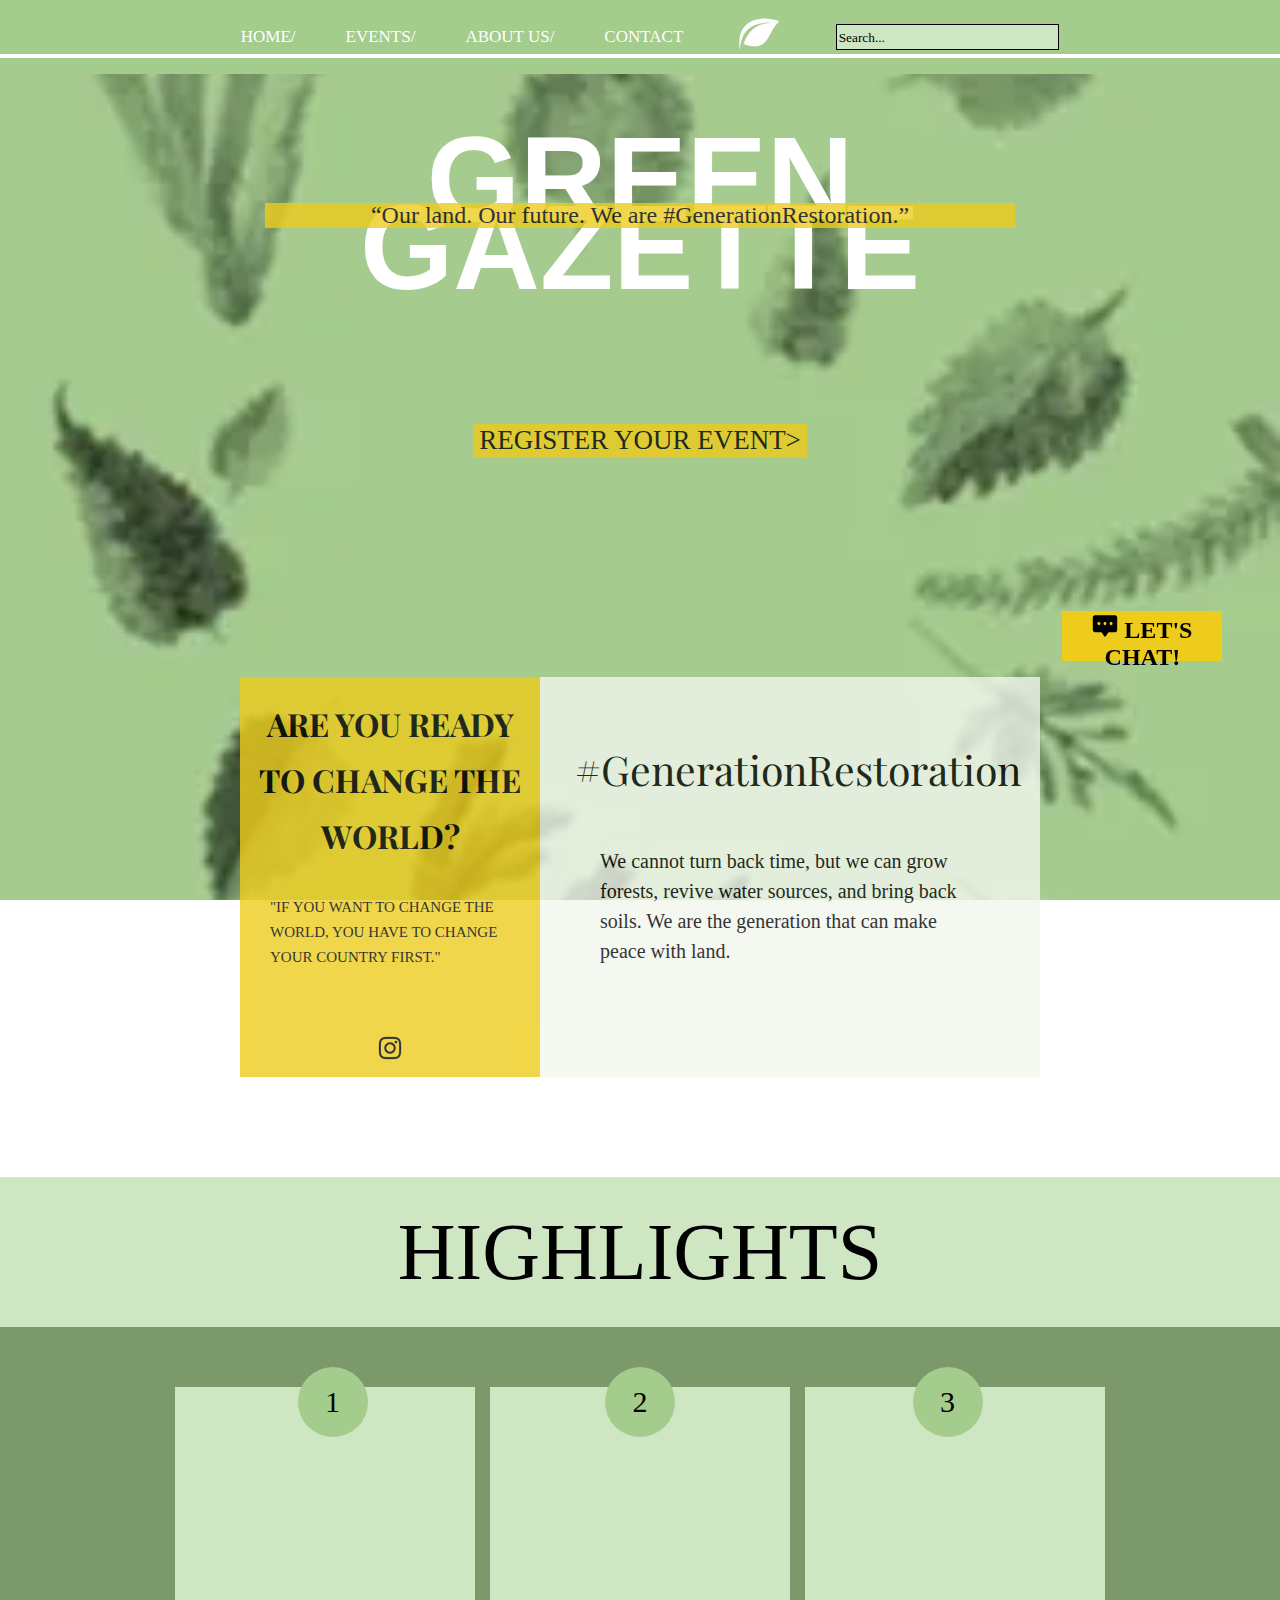
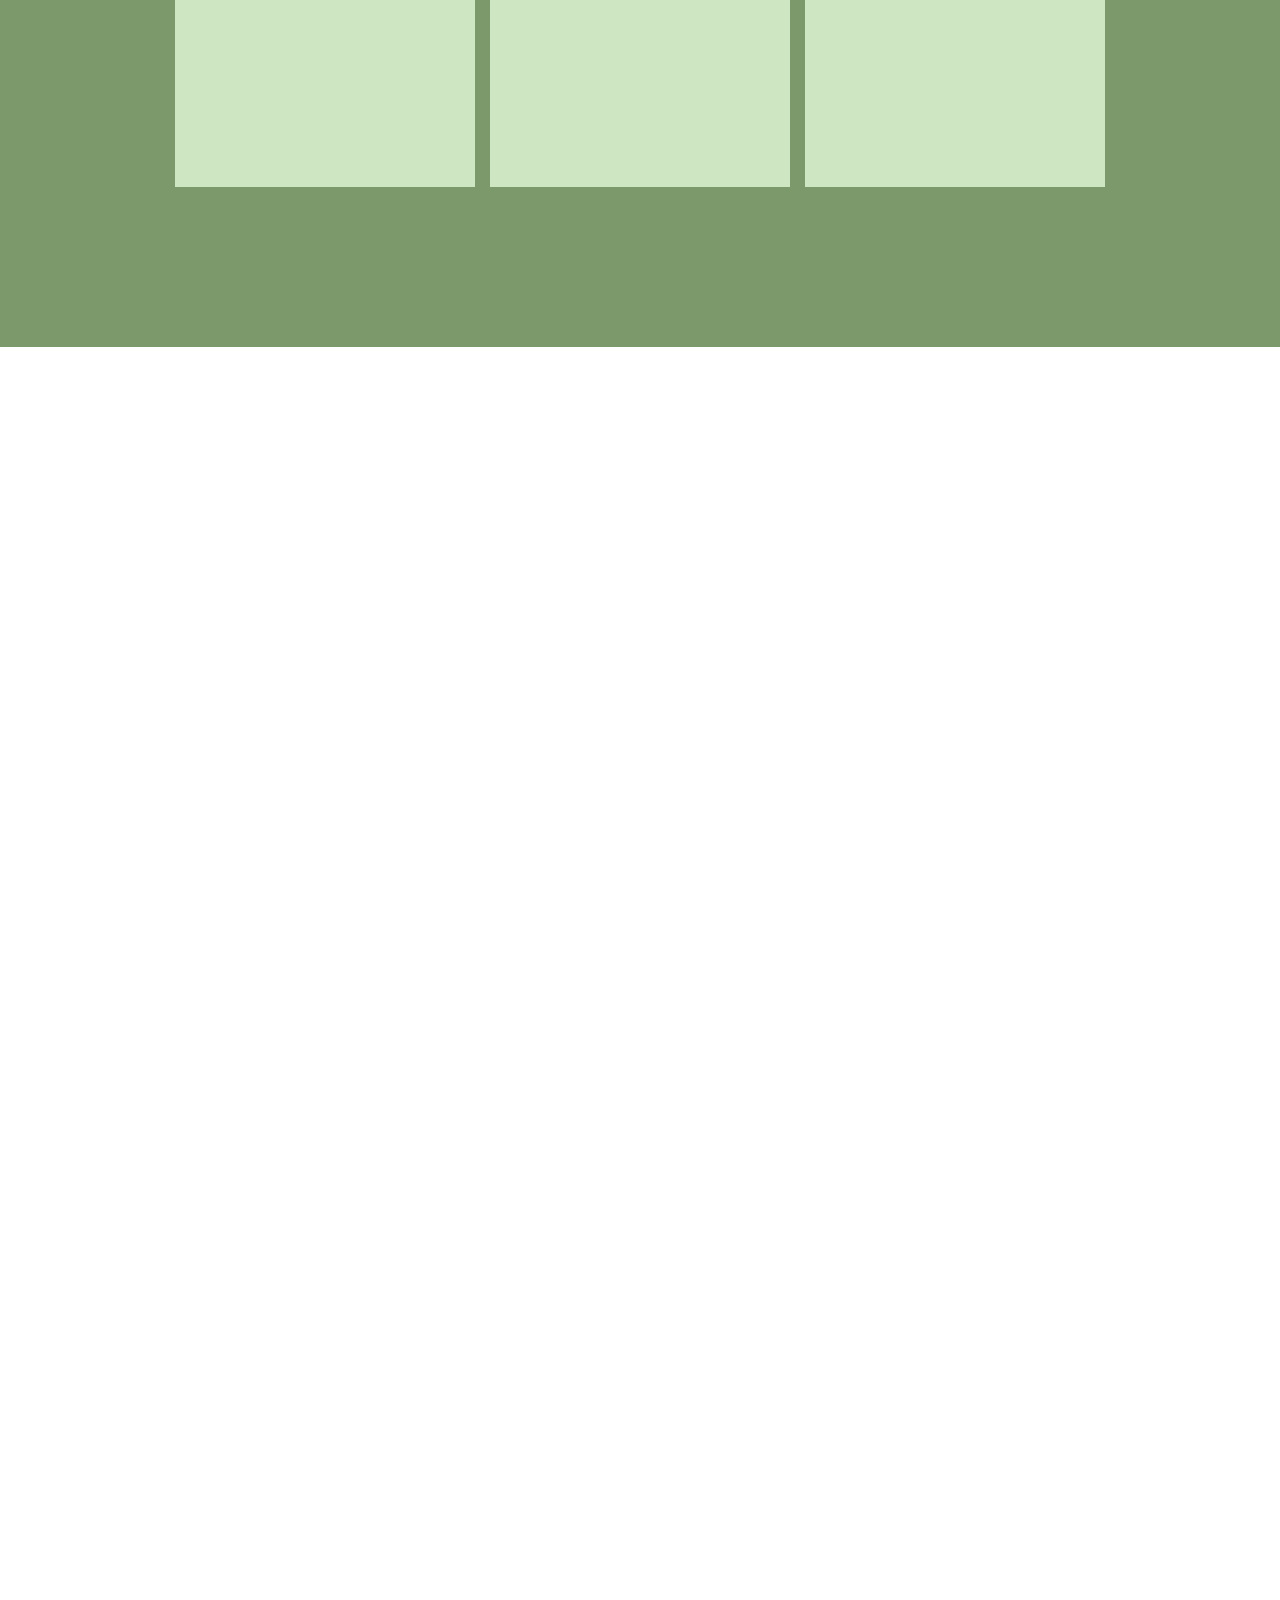
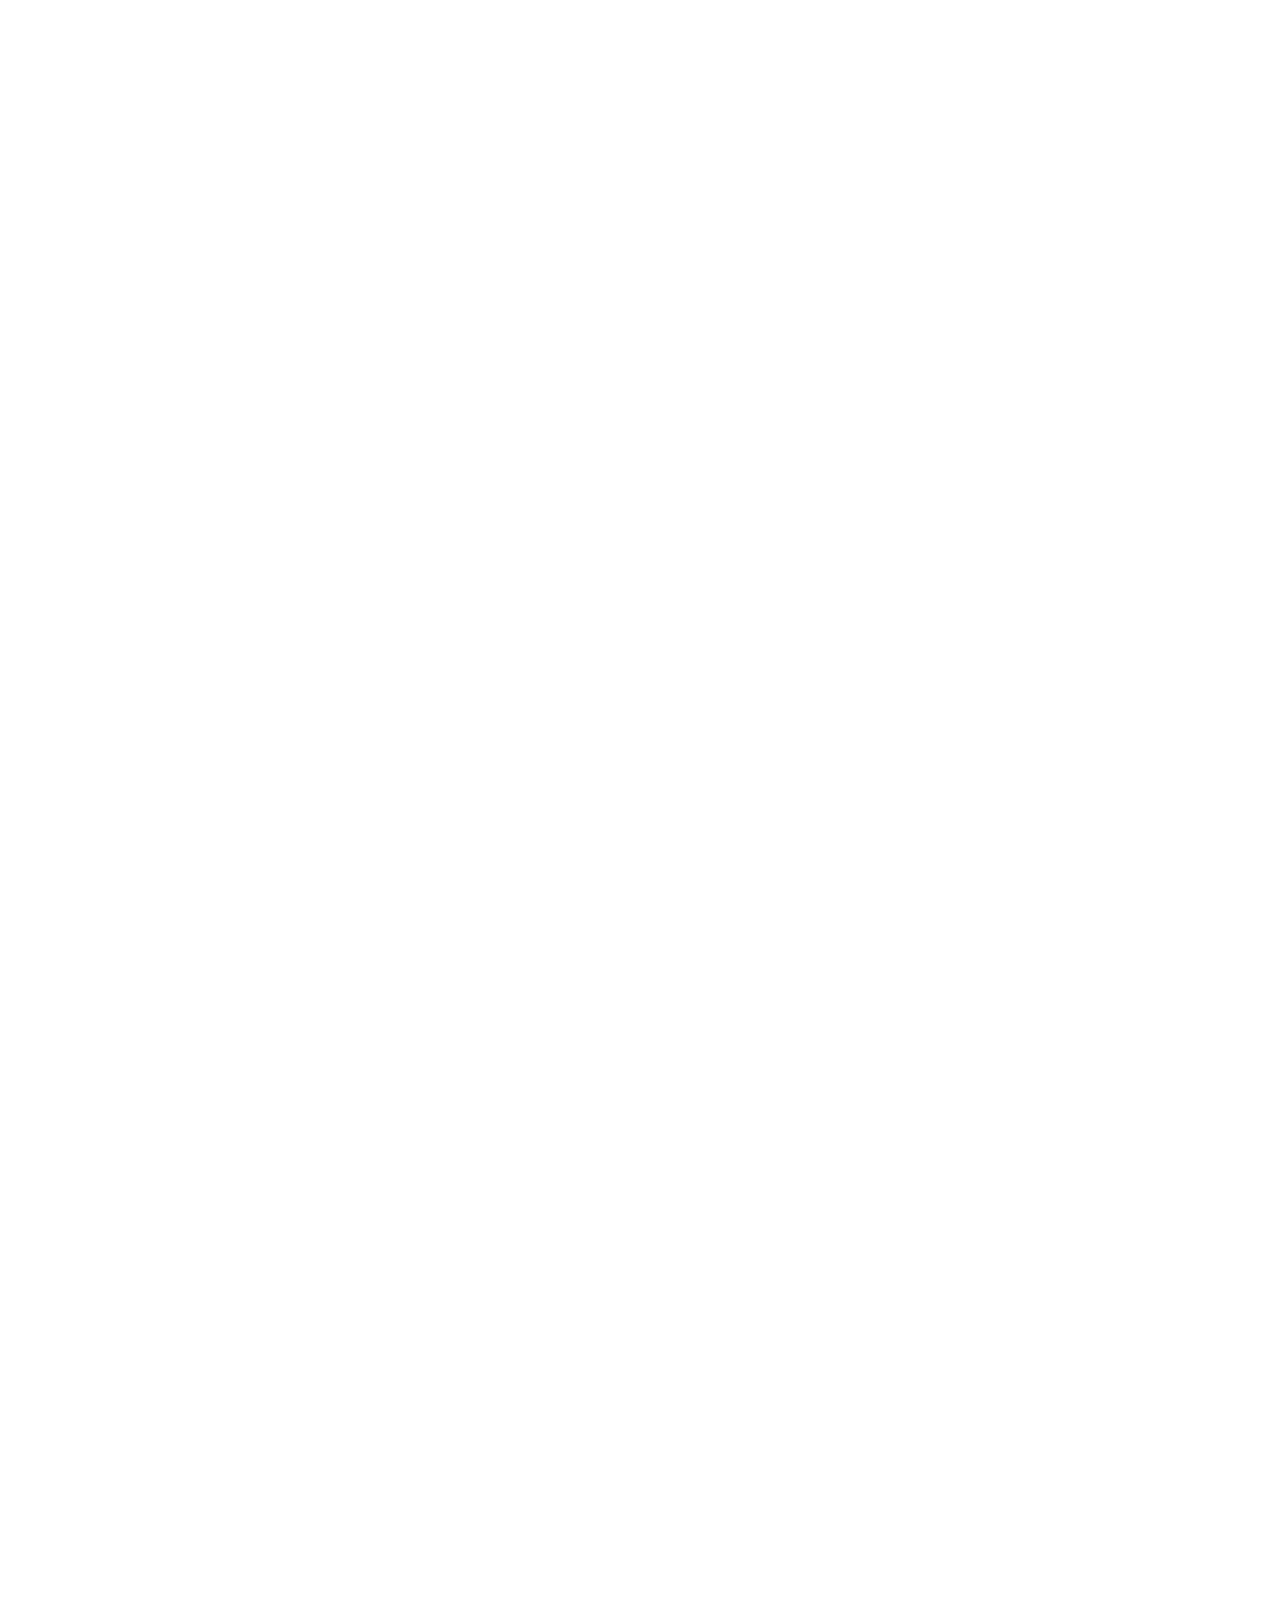
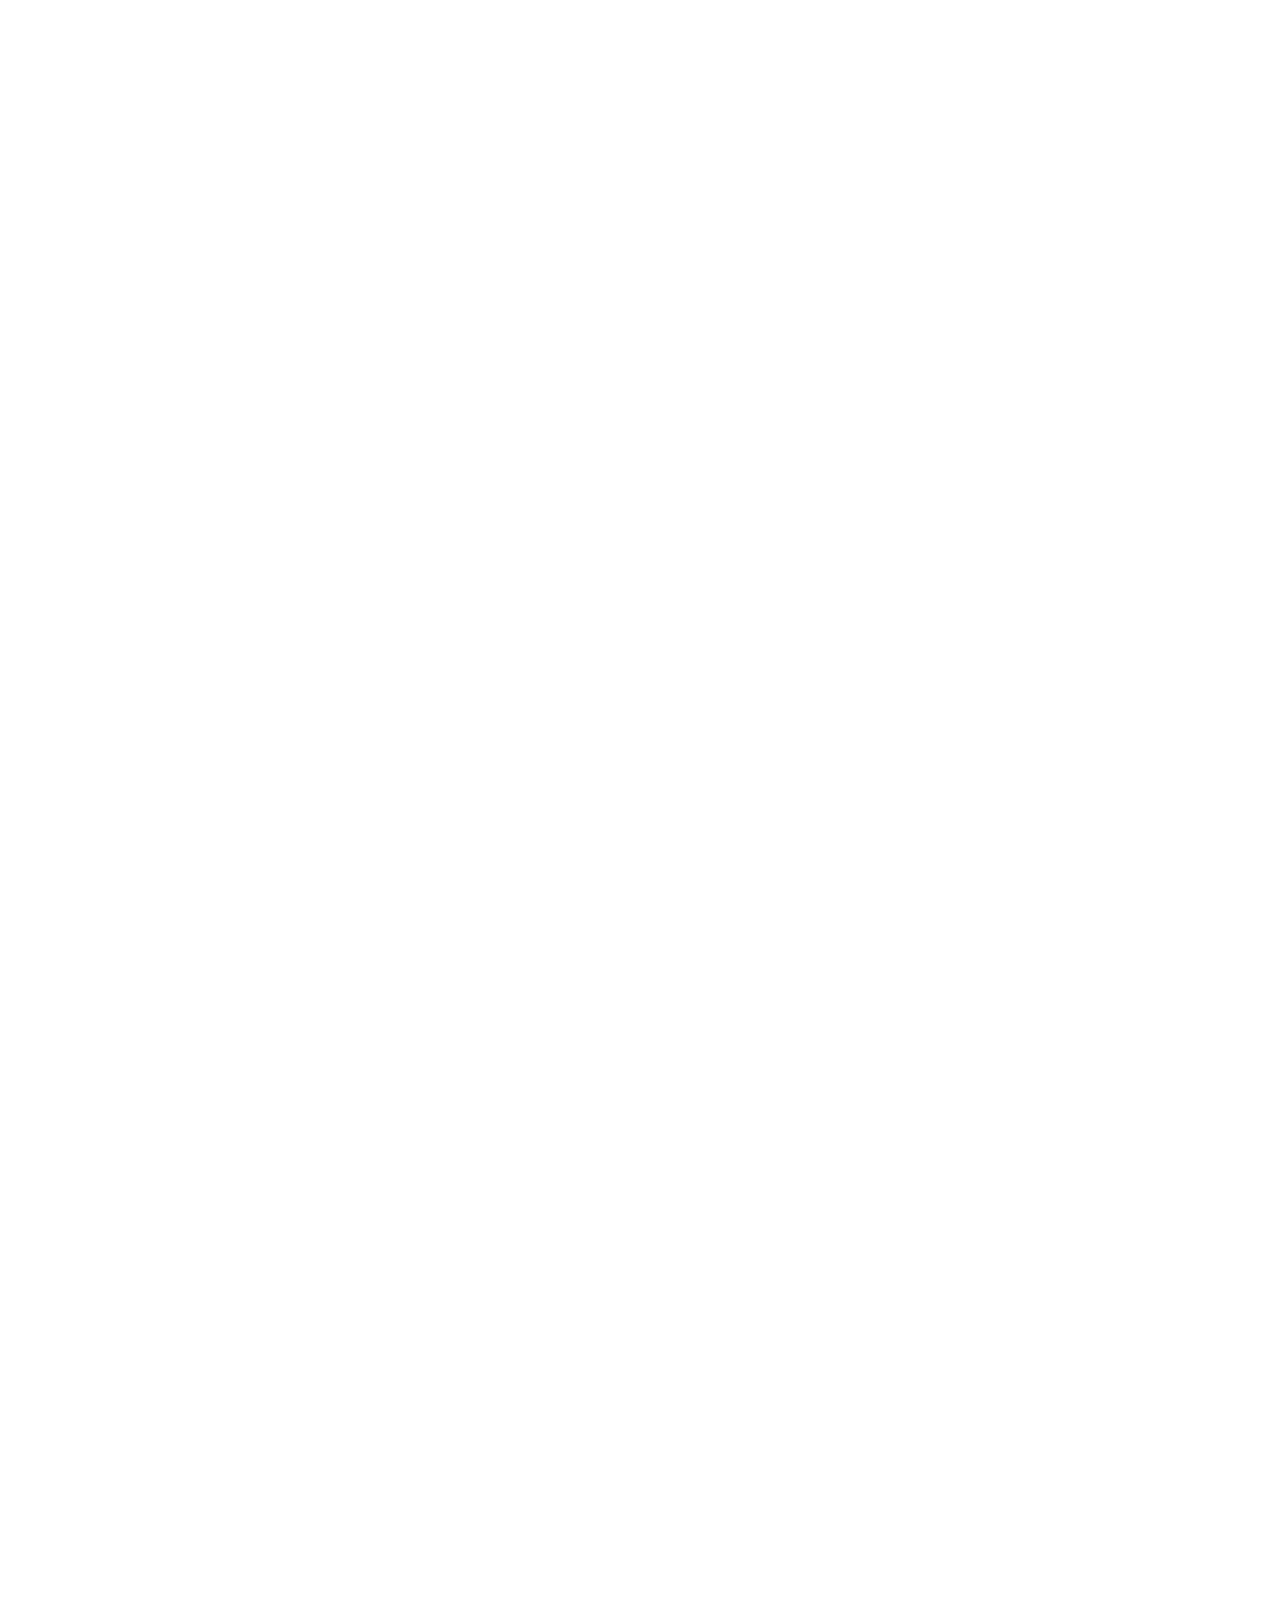
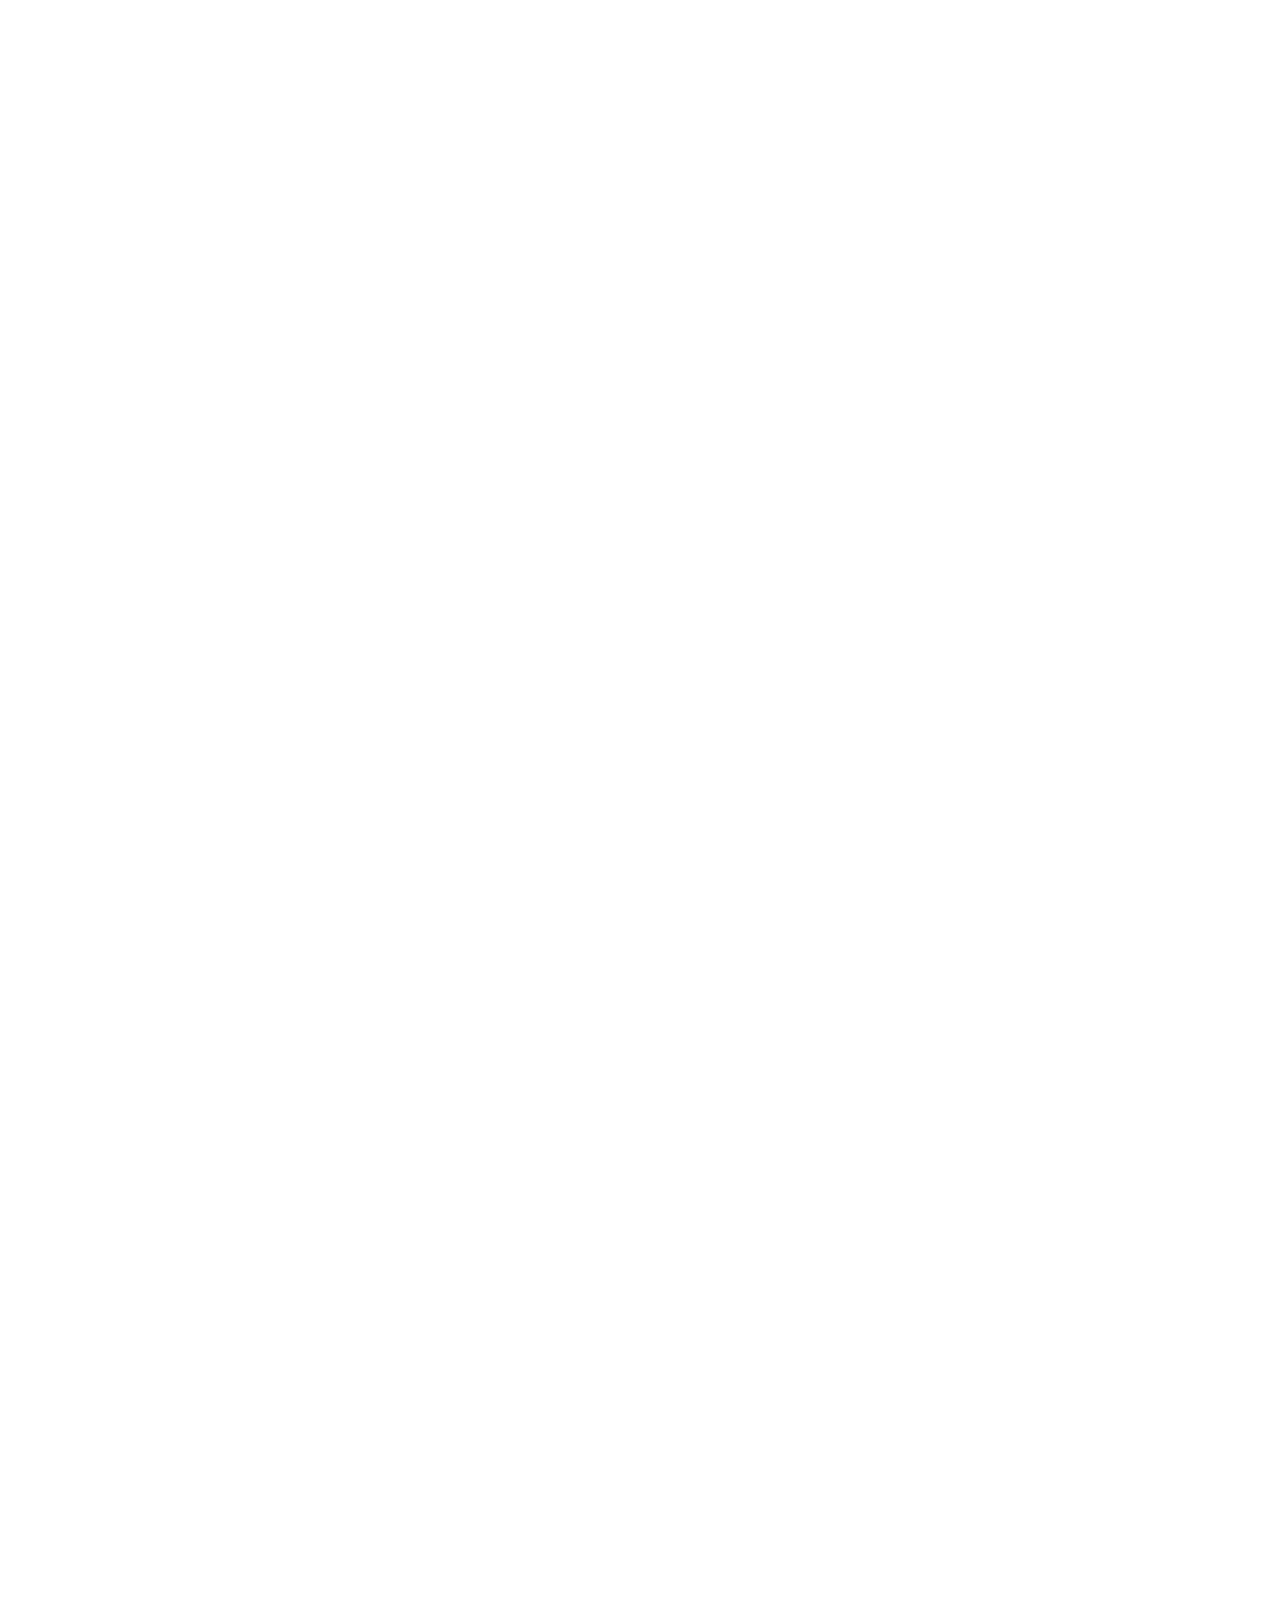
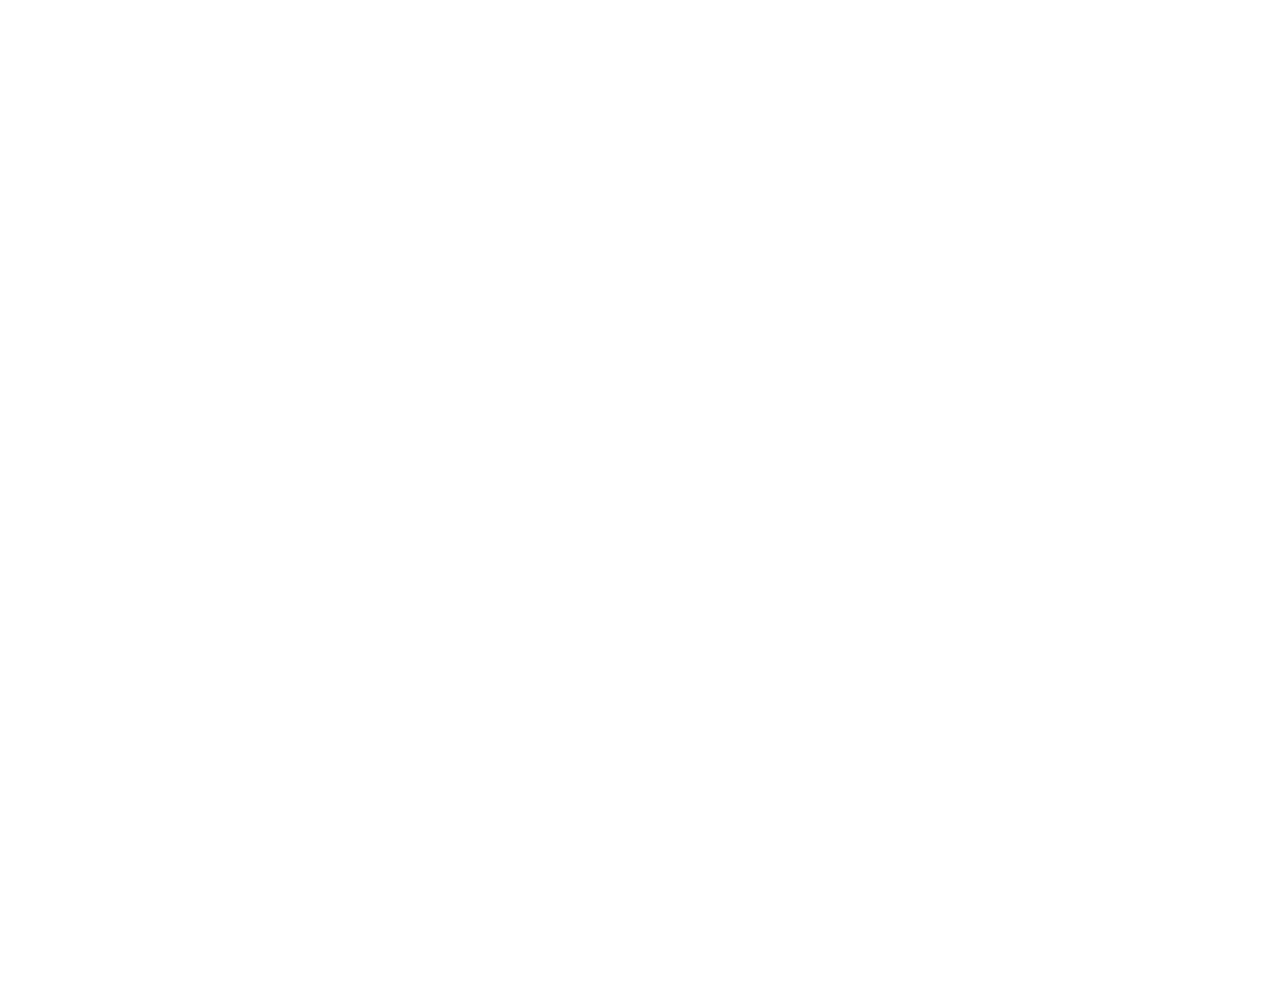
<file: index.html>
<!DOCTYPE html>
<html lang="en">

<head>
    <meta charset="UTF-8">
    <meta name="viewport" content="width=device-width, initial-scale=1.0">
    <title>Document</title>
    <link rel="stylesheet" href="style.css">
    <link rel="preconnect" href="https://fonts.googleapis.com">
    <link rel="preconnect" href="https://fonts.gstatic.com" crossorigin>
    <link
        href="https://fonts.googleapis.com/css2?family=Cormorant+Garamond:ital,wght@0,300;0,400;0,500;0,600;0,700;1,300;1,400;1,500;1,600;1,700&family=Playfair+Display:ital,wght@0,400..900;1,400..900&display=swap"
        rel="stylesheet">
</head>

<body>
    <div class="container">
        <div id="nav">
            <div id="menu">
                <a href="#">HOME/</a>
                <a href="#">EVENTS/</a>
                <a href="#">ABOUT US/</a>
                <a href="#">CONTACT</a>
            </div>
            <div id="logo">
                <img src="13-removebg-preview.png" alt="" width="50vw">
            </div>
            <div id="search">
                <input id="bar" type="text" placeholder="Search...">
            </div>
        </div>

        <div class="page1">
            <div class="separate">
            </div>
            <div id="green">
                GREEN
            </div>
            <div id="filler">
                <h2>“Our land. Our future. We are #GenerationRestoration.”</h2>
            </div>
            <div id="gazette">
                GAZETTE
            </div>
            <button>
                REGISTER YOUR EVENT>
            </button>

        </div>
        <button id="chat">
            <svg width="32" height="32" viewBox="0 0 32 32" xmlns="http://www.w3.org/2000/svg"
                style="border-radius: 0px; fill: rgb(31, 31, 31); width: 26px; height: 26px; flex-shrink: 0;">
                <path
                    d="M3.654 4h24.692C29.846 4 31 5.249 31 6.61v15.666c0 1.475-1.154 2.61-2.654 2.61H20.27l-3.115 4.768a1.415 1.415 0 01-2.308 0l-3.115-4.768H3.654C2.269 24.886 1 23.751 1 22.276V6.61C1 5.249 2.27 4 3.654 4zm4.79 8.438c1.022 0 1.931.795 1.931 1.818 0 1.022-.91 1.931-1.932 1.931-1.023 0-1.818-.909-1.818-1.931 0-1.023.795-1.819 1.818-1.819zm7.556 0c1.055 0 1.875.795 1.875 1.818 0 1.022-.82 1.931-1.875 1.931-1.055 0-1.875-.909-1.875-1.931 0-1.023.82-1.819 1.875-1.819zm7.5 0c1.055 0 1.875.795 1.875 1.818 0 1.022-.82 1.931-1.875 1.931-1.055 0-1.875-.909-1.875-1.931 0-1.023.82-1.819 1.875-1.819z"
                    fill="currentColor" fill-rule="evenodd"></path>
            </svg> LET'S CHAT!
        </button>
        <div class="page2">
            <div id="box1">
                <h1>ARE YOU READY </h1>
                <h1>TO CHANGE THE </h1>
                <h1>WORLD?</h1>
                <h4>"IF YOU WANT TO CHANGE

                    THE WORLD,

                    YOU HAVE TO CHANGE

                    YOUR COUNTRY

                    FIRST."</h4>
                <img id="image" src="01c3aff52f2a4dffa526d7a9843d46ea.png" alt="" width="30px">
            </div>
            <div id="box2">
                <h1>#GenerationRestoration</h1>
                <h4>We cannot turn back time, but we can grow forests, revive water sources, and bring back soils. We
                    are the generation that can make peace with land.</h4>
            </div>
        </div>
        <div class="page3">
            <div id="box1">
                HIGHLIGHTS
            </div>
            <div id="box2">
                <div class="mb2">
                <div id="ssb1">
                    <div class="circles">
                        <div id="c1">
                            1
                        </div>
                        <div id="c2">
                            2
                        </div>
                        <div id="c3">
                            3
                        </div>
                    </div>
                </div>
                <div id="ssb2">
                    <div id="sb1"></div>
                    <div id="sb2"></div>
                    <div id="sb3"></div>
                </div>
            </div>
            </div>
        </div>
    </div>

</body>

</html>
</file>
<file: style.css>
@font-face {
    font-family: "Nimbus Sans TW01Con";
    src: url("https://db.onlinewebfonts.com/t/3591a95e9abd510d170b0ba4077e70d3.eot");
    src: url("https://db.onlinewebfonts.com/t/3591a95e9abd510d170b0ba4077e70d3.eot?#iefix")format("embedded-opentype"),
        url("https://db.onlinewebfonts.com/t/3591a95e9abd510d170b0ba4077e70d3.woff2")format("woff2"),
        url("https://db.onlinewebfonts.com/t/3591a95e9abd510d170b0ba4077e70d3.woff")format("woff"),
        url("https://db.onlinewebfonts.com/t/3591a95e9abd510d170b0ba4077e70d3.ttf")format("truetype"),
        url("https://db.onlinewebfonts.com/t/3591a95e9abd510d170b0ba4077e70d3.svg#Nimbus Sans TW01Con")format("svg");
}

.anton-regular {
    font-family: "Anton", sans-serif;
    font-weight: 400;
    font-style: normal;
}

.cormorant-garamond-light {
    font-family: "Cormorant Garamond", serif;
    font-weight: 300;
    font-style: normal;
}

.cormorant-garamond-regular {
    font-family: "Cormorant Garamond", serif;
    font-weight: 400;
    font-style: normal;
}

.cormorant-garamond-medium {
    font-family: "Cormorant Garamond", serif;
    font-weight: 500;
    font-style: normal;
}

.cormorant-garamond-semibold {
    font-family: "Cormorant Garamond", serif;
    font-weight: 600;
    font-style: normal;
}

.cormorant-garamond-bold {
    font-family: "Cormorant Garamond", serif;
    font-weight: 700;
    font-style: normal;
}

.cormorant-garamond-light-italic {
    font-family: "Cormorant Garamond", serif;
    font-weight: 300;
    font-style: italic;
}

.cormorant-garamond-regular-italic {
    font-family: "Cormorant Garamond", serif;
    font-weight: 400;
    font-style: italic;
}

.cormorant-garamond-medium-italic {
    font-family: "Cormorant Garamond", serif;
    font-weight: 500;
    font-style: italic;
}

.cormorant-garamond-semibold-italic {
    font-family: "Cormorant Garamond", serif;
    font-weight: 600;
    font-style: italic;
}

.cormorant-garamond-bold-italic {
    font-family: "Cormorant Garamond", serif;
    font-weight: 700;
    font-style: italic;
}


* {
    margin: 0px;

}

body {
    height: 1000vh;

    overflow-x: hidden;
    /* Hide horizontal scrollbar */
}

#nav {
    background-color: rgb(164, 204, 141);
    padding: 10px;
    margin: 0px;
    display: flex;
    align-content: center;
    align-items: center;
    justify-content: center;
    gap: 4%;
    z-index: 1;
    position: fixed;
    width: 100%;
}

#nav a {
    text-decoration: none;
    color: white;
    font-size: 17px;
    font-family: "Nimbus Sans TW01Con";
}

#nav #menu {
    display: flex;
    justify-content: space-between;
    gap: 50px;
}

#nav #search #bar {
    height: 22px;
    width: 17vw;
    background-color: rgb(207, 230, 194);
    border: 1.5px solid black;
    color: rgb(7, 7, 7);
}

#nav #search ::placeholder {
    color: rgb(0, 0, 0);
    font-family: "Nimbus Sans TW01Con";
}

.container {
    background-position: center;
    background-size: cover;
    width: 100%;
    height: 100%;
    background-image: url(backgroung.webp);
    background-attachment: fixed;


}

.page1 {
    margin: 0px;
    display: flex;
    justify-content: center;
    align-items: center;
    margin-left: auto;
    margin-right: auto;
    flex-direction: column;

}

.separate {
    border: 2px solid white;
    z-index: 22;
    margin-top: -345px;
    width: 100%;
    position: fixed;
}

#nav #menu :hover {
    color: rgb(105, 104, 104);
    transition: all 0.325s;
}

#nav #search #bar input:placeholder-shown {
    border: 1.5px solid rgb(0, 0, 0);
}

.page1 #green {
    color: white;
    font-size: 120px;
    font-family: sans-serif;
    font-weight: 800;
    margin: 110px;
    padding: 0px;
    margin-bottom: -170px;

}

.page1 #gazette {
    color: white;
    font-size: 120px;
    font-family: sans-serif;
    font-weight: 800;
    margin: 0px;
    padding: 0px;
    margin-top: -50px;
}

#filler {
    width: 750px;
    height: 25px;
    background-color: rgb(237, 204, 29);
    opacity: 80%;
    margin-top: 125px;
    padding: 0px;
    color: rgb(0, 0, 0);
    display: flex;
    justify-content: center;
    align-items: center;

}

#filler h2 {
    font-family: "Nimbus Sans TW01Con";
    font-weight: 100;
    font-stretch: expanded;
}

.page1 button {
    background-color: rgb(237, 204, 29);
    opacity: 80%;
    border: none;
    font-family: "Nimbus Sans TW01Con";
    font-size: 27px;
    font-weight: lighter;
    margin-top: 12vh;
    cursor: pointer;
    font-stretch: expanded;
}

.container #chat {
    background-color: rgb(237, 204, 29);
    margin-top: 12%;
    margin-left: 83%;
    border: none;
    margin-bottom: 0px;
    width: 160px;
    height: 50px;
    font-family: "Nimbus Sans TW01Con";
    font-size: 24px;
    font-weight: 900;
    cursor: pointer;
    position: fixed;
}

.page2 #box1 {
    margin-top: 220px;
    height: 400px;
    width: 300px;
    background-color: rgb(237, 204, 29);
    opacity: 80%;
    display: flex;
    flex-direction: column;
    align-items: center;
    gap: 3px;
}

.page2 #box2 {
    margin-top: 220px;
    height: 400px;
    width: 500px;
    background-color: #f2f7ee;
    opacity: 80%;
    display: flex;
    flex-direction: column;

}

.page2 {
    display: flex;
    justify-content: center;
    align-items: center;
}

.page2 #box1 h4 {
    font-weight: 50;
    margin-top: 50px;
    display: flex;
    justify-content: center;
    align-items: center;
    margin-left: 30px;
    margin-right: 30px;
    font-size: 15px;
    line-height: 25px;
}

.page2 #box1 h1 {
    margin-top: 25px;
    margin-bottom: -15px;
    font-family: "Playfair Display";
}

.page2 #box2 h4 {
    margin-top: 50px;
    font-size: 20px;
    font-weight: 100;
    margin-left: 60px;
    margin-right: 60px;
    font-family: serif;
    line-height: 30px;
}

.page2 #box2 h1 {
    margin-top: 65px;
    font-size: 41px;
    font-weight: 140;
    margin-left: 35px;
    font-family: "Playfair Display";
}

.page2 #box1 #image {
    margin-top: 60px;
}

.page3 {
    display: flex;
    flex-direction: column;
    margin-top: 100px;
    
}

.page3 #box1 {
    background-color: #cfe6c2;
    width: 100%;
    height: 150px;
    font-size: 80px;
    font-family: Anton;
    justify-content: center;
    align-items: center;
    display: flex;
}

.page3 #box2 {
    background-color: #7b996a;
    width: 100%;
    height: 620px;
    display: flex;
     flex-direction: column;
    align-items: center;
    

}

.page3 #box2 #ssb2 #sb1 {
    background-color: #cfe6c2;
    height: 400px;
    width: 300px;
}

.page3 #box2 #ssb2 #sb2 {
    background-color: #cfe6c2;
    height: 400px;
    width: 300px;
}

.page3 #box2 #ssb2 #sb3 {
    background-color: #cfe6c2;
    height: 400px;
    width: 300px;
}

.page3 #box2 #ssb2
 {
    display: flex;
    justify-content: space-evenly;
    align-items: center;
    gap: 15px;
}

.page3 #box2 #ssb1 .circles
 {
    display: flex;
    justify-content: space-evenly;
    align-items: center;
    flex-direction:row;
    gap: 115px;
    margin-bottom: -50px;
      
}

.page3 #box2 #ssb1 #c1 {
    height: 70px;
    width: 70px;
    background-color: #a4cc8d;
    border-radius: 50%;
    display:flex;
    justify-content: center;
    align-items: center;
    font-size: 30px;
    z-index: 2; 
}

.page3 #box2 #ssb1 #c2 {
    height: 70px;
    width: 70px;
    background-color: #a4cc8d;
    border-radius: 50%;
    display:flex;
    justify-content: center;
    align-items: center;
    font-size: 30px;
    z-index: 2; 
}

.page3 #box2 #ssb1 #c3 {
    height: 70px;
    width: 70px;
    background-color: #a4cc8d;
    border-radius: 50%;
    display:flex;
    justify-content: center;
    align-items: center;
    font-size: 30px;
    z-index: 2; 
}
.mb2
{
    margin-top: 40px;
}
</file>
